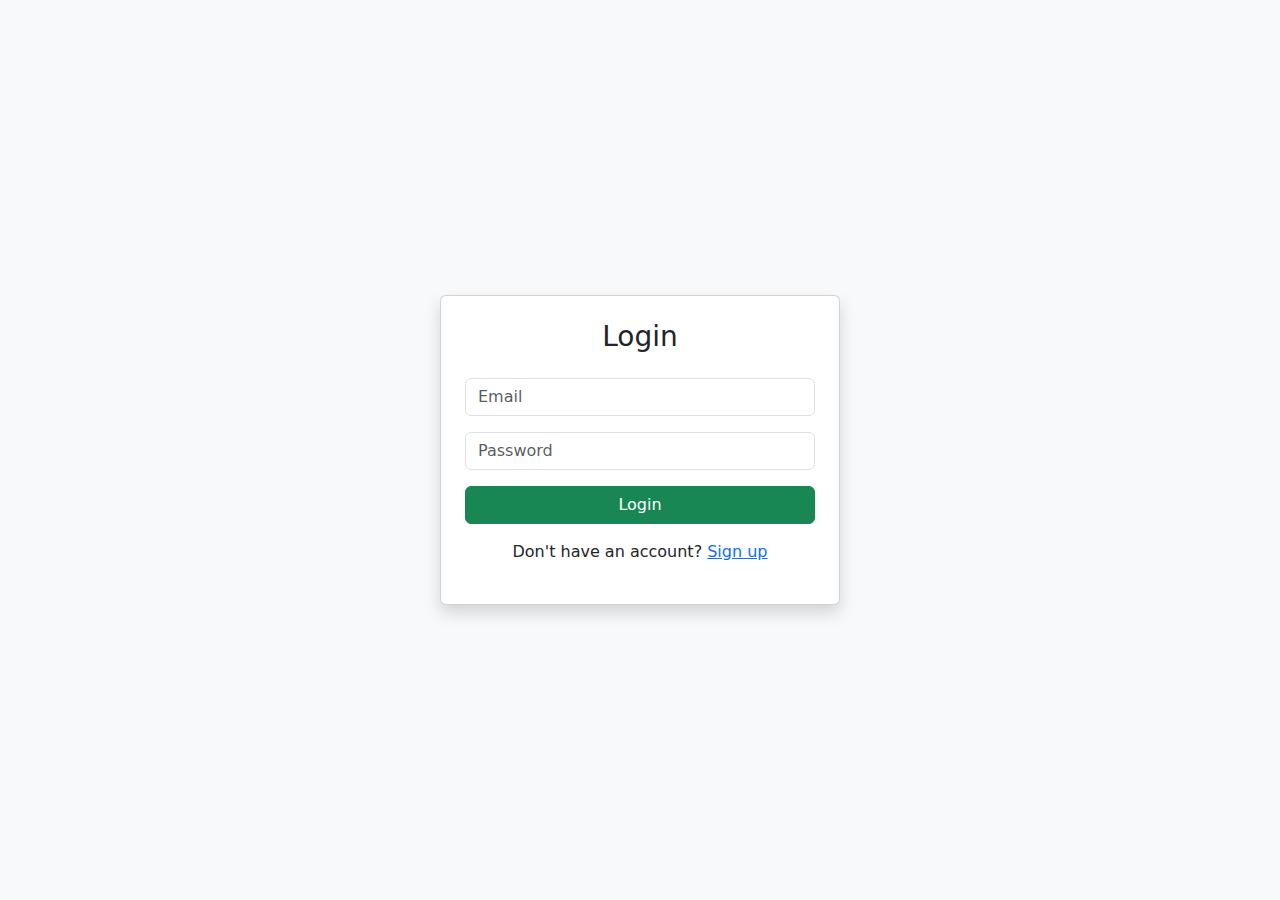
<file: index.html>
<!DOCTYPE html>
<html lang="en">

<head>
    <meta charset="UTF-8">
    <title>Facebook Home Clone</title>
    <link rel="stylesheet" href="assets/style.css">
    <link rel="stylesheet" href="https://cdnjs.cloudflare.com/ajax/libs/font-awesome/6.5.0/css/all.min.css">
</head>

<body>
    <div class="navbar">
        <div class="logo">MyApp</div>

        <div class="search-container"> <!-- New wrapper for positioning -->
            <div class="search-input">
                <input type="text" id="searchInput" placeholder="Search...">
            </div>
            <div id="searchResults" class="search-results">
                <!-- Search results will be dynamically loaded here -->
            </div>
        </div>

        <div class="icons">
            <i class="fas fa-bell position-relative">
                <span id="notification-count"
                    class="badge bg-danger rounded-pill position-absolute top-0 start-100 translate-middle"
                    style="font-size: 0.7em; display: none;">0</span>
            </i>
            <i class="fas fa-user"></i>
            <button class="logout-button">Logout</button>
        </div>
        <div id="notifications-modal" class="notifications-modal">
            <h4>Notifications</h4>
            <ul id="notifications-list">
            </ul>
        </div>
    </div>


    <div class="main">
        <div class="left" id="online-friends">
            <h3>Online Friends</h3>
        </div>
        <div class="center" id="feeds">
            <!-- Create New Post Section (Facebook-style) -->
            <div class="create-post-container card p-3 mb-3">
                <div class="post-header-create">
                    <img id="createPostProfilePic" src="https://placehold.co/50x50" alt="Profile"
                        class="rounded-circle" />
                    <span id="createPostUserName" class="fw-bold">Your Name</span>
                </div>
                <form id="createPostForm">
                    <div class="mb-3 mt-3">
                        <textarea id="postContent" class="form-control post-text-input"
                            placeholder="What's on your mind, [Your Name]?" rows="3" required></textarea>
                    </div>
                    <div class="mb-3" id="imageInputContainer" style="display: none;">
                        <input type="url" id="postImage" class="form-control" placeholder="Image URL (optional)">
                    </div>
                    <div class="post-options-bar d-flex justify-content-around border-top pt-2">
                        <button type="button" class="btn btn-light w-100 me-2" id="addPhotoButton">
                            <i class="fas fa-image text-success me-2"></i> Photo/Video
                        </button>
                        <!-- You can add more buttons here later if needed -->
                        <!-- <button type="button" class="btn btn-light w-100">
                <i class="fas fa-user-tag text-primary me-2"></i> Tag Friends
            </button>
            <button type="button" class="btn btn-light w-100 ms-2">
                <i class="fas fa-smile text-warning me-2"></i> Feeling/Activity
            </button> -->
                    </div>
                    <button type="submit" class="btn btn-primary w-100 mt-3">Post</button>
                </form>
            </div>
            <div id="post-feed"></div>
            <button id="load-more">Load More</button>

        </div>
        <div class="right" id="friend-suggestions">
            <h3>Friend Suggestions</h3>
        </div>
    </div>
    <footer class="footer">
        <div class="footer-container">
            <div class="footer-section">
                <h3>MyApp</h3>
                <p>Your social experience, redefined. Connect, share, and grow together.</p>
            </div>
            <div class="footer-section">
                <h4>Quick Links</h4>
                <ul>
                    <li><a href="#">Home</a></li>
                    <li><a href="#">Messages</a></li>
                    <li><a href="#">Friends</a></li>
                    <li><a href="#">Settings</a></li>
                </ul>
            </div>
            <div class="footer-section">
                <h4>Contact</h4>
                <p>Email: support@myapp.com</p>
                <p>Phone: +91 99999 99999</p>
            </div>
        </div>
        <div class="footer-bottom">
            &copy; 2025 MyApp. All rights reserved.
        </div>
    </footer>



    <script src="script.js"></script>
    <script src="auth.js"></script>
</body>

</html>
</file>
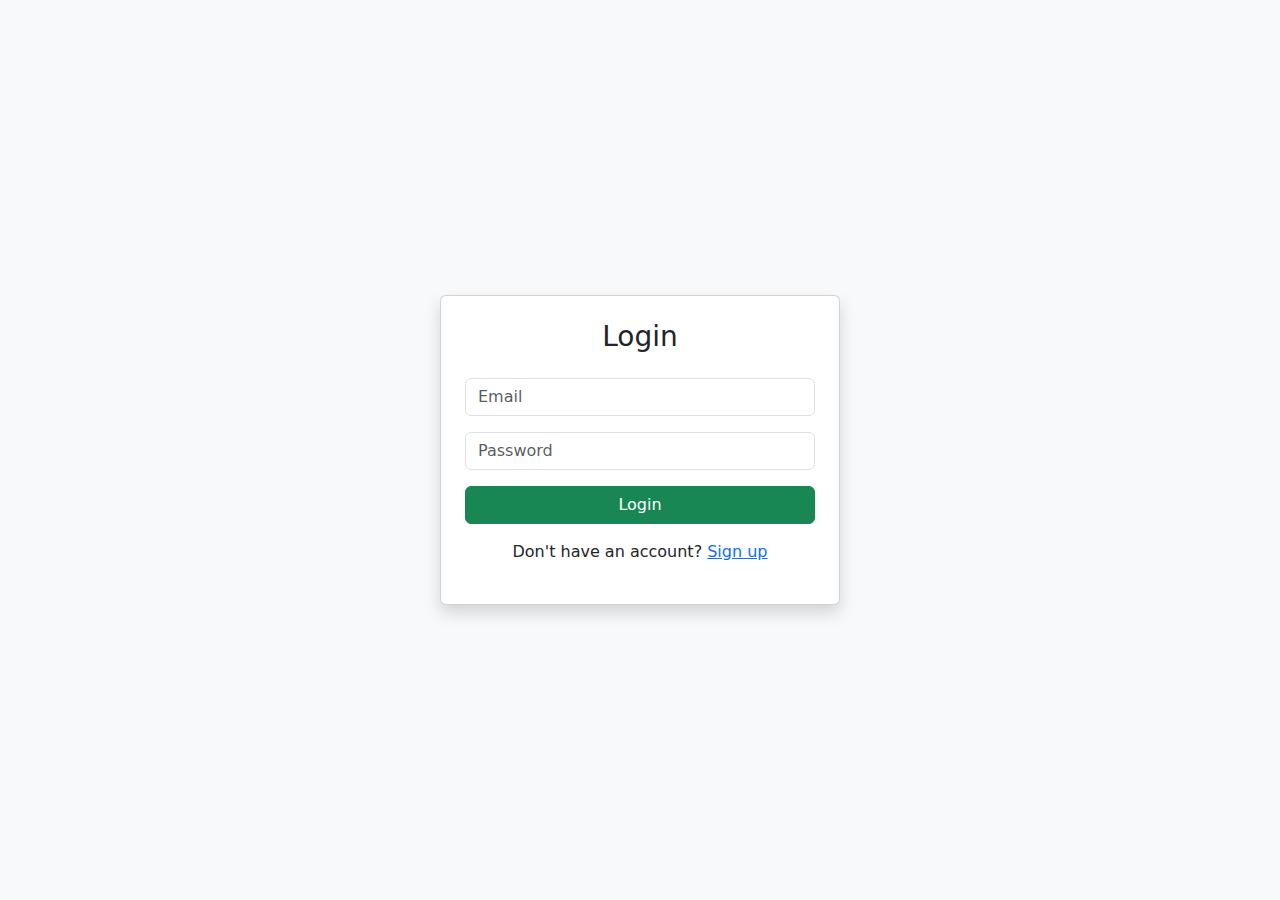
<file: login.html>
<!DOCTYPE html>
<html lang="en">

<head>
    <meta charset="UTF-8" />
    <meta name="viewport" content="width=device-width, initial-scale=1">
    <title>Login</title>
    <link href="https://cdn.jsdelivr.net/npm/bootstrap@5.3.0/dist/css/bootstrap.min.css" rel="stylesheet">
</head>

<body class="bg-light">
    <div class="container d-flex justify-content-center align-items-center min-vh-100">
        <div class="card p-4 shadow" style="width: 100%; max-width: 400px;">
            <h3 class="text-center mb-4">Login</h3>
<form id="loginForm">
    <div class="mb-3">
        <input type="email" class="form-control" id="loginEmail" placeholder="Email" required />
    </div>
    <div class="mb-3">
        <input type="password" class="form-control" id="loginPassword" placeholder="Password" required />
    </div>
    <button type="submit" class="btn btn-success w-100">Login</button>
    <p class="mt-3 text-center">Don't have an account? <a href="signup.html">Sign up</a></p>
</form>
        </div>
    </div>

    <script src="auth.js"></script>
</body>

</html>
</file>
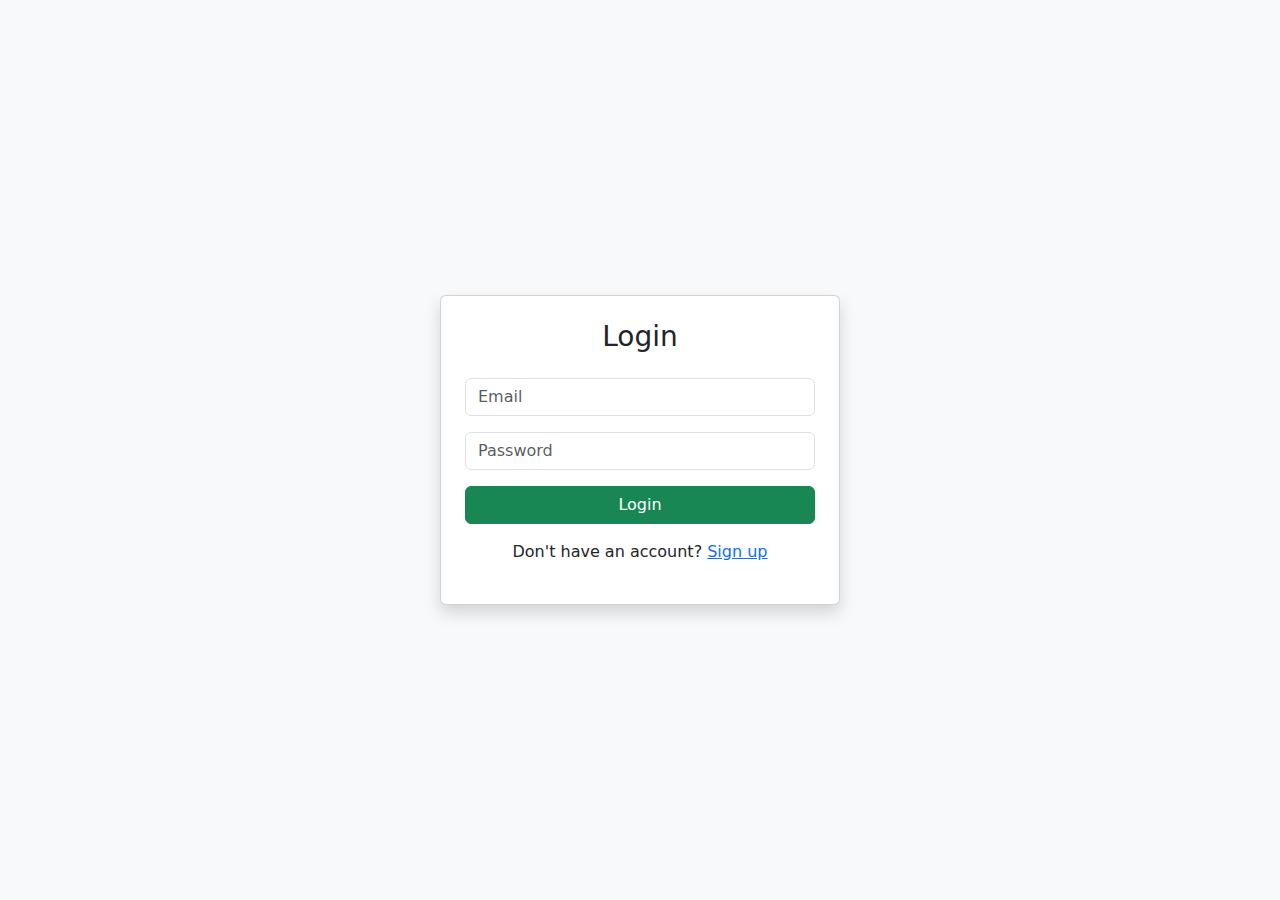
<file: profile.html>
<!DOCTYPE html>
<html lang="en">

<head>
    <meta charset="UTF-8" />
    <meta name="viewport" content="width=device-width, initial-scale=1">
    <title>Profile</title>
    <link href="https://cdn.jsdelivr.net/npm/bootstrap@5.3.0/dist/css/bootstrap.min.css" rel="stylesheet">
</head>

<body class="bg-light">

    <div class="container mt-5">
        <h2 class="text-center mb-4">Your Profile</h2>
        <div class="card shadow p-4">
            <form id="profileForm">
                <div class="mb-3 text-center">
                    <img id="profilePic" src="" width="100" height="100" class="rounded-circle" />
                </div>
                <div class="mb-3">
                    <label>Name</label>
                    <input type="text" class="form-control" id="profileName" required />
                </div>
                <div class="mb-3">
                    <label>Email</label>
                    <input type="email" class="form-control" id="profileEmail" disabled />
                </div>
                <div class="mb-3">
                    <label>Profile Image URL</label>
                    <input type="url" class="form-control" id="profileImage" required />
                </div>
                <button type="submit" class="btn btn-primary">Update</button>
                <a href="index.html" class="btn btn-secondary float-end">Back</a>
            </form>
        </div>
    </div>

    <script src="js/profile.js"></script>
</body>

</html>
</file>
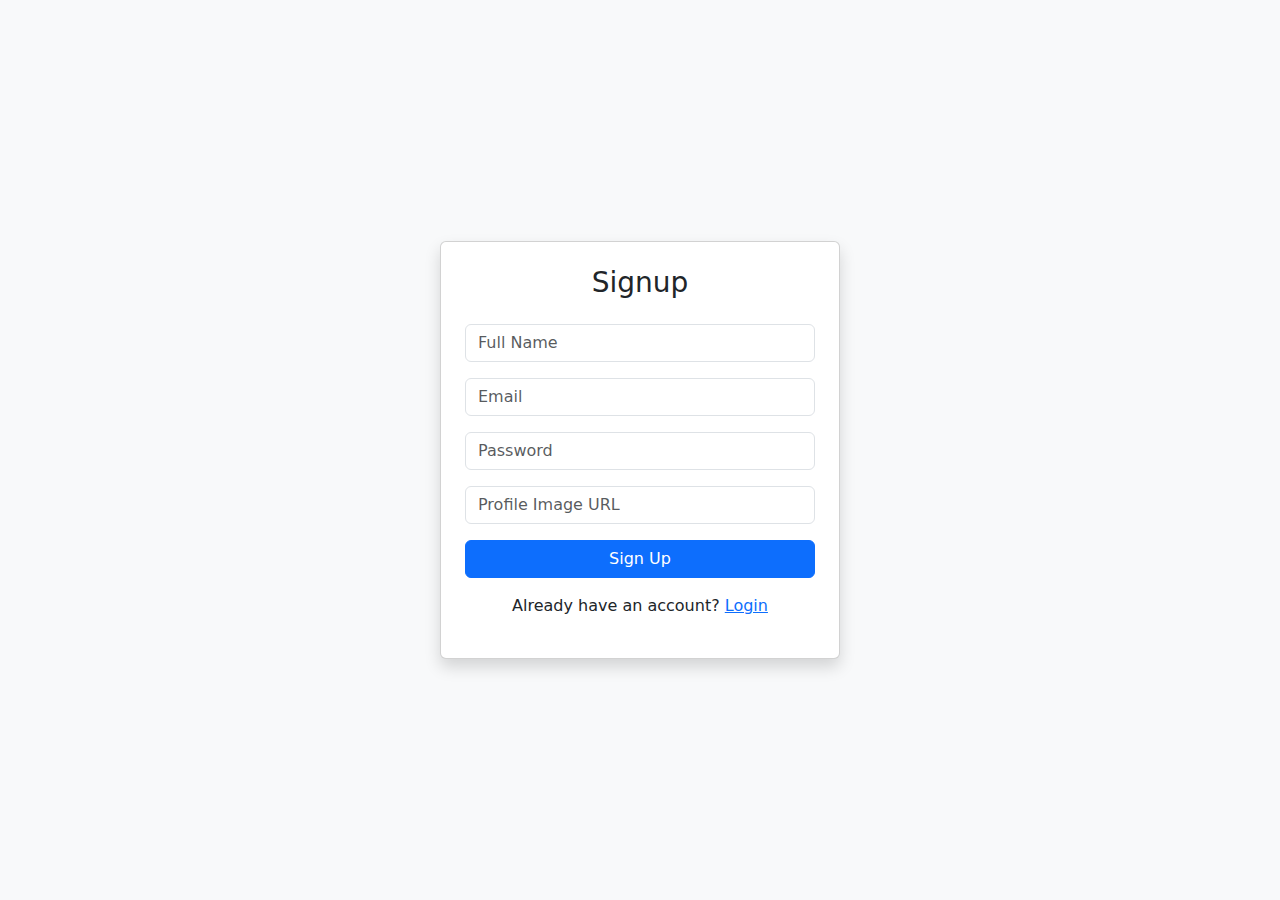
<file: signup.html>
<!DOCTYPE html>
<html lang="en">

<head>
    <meta charset="UTF-8" />
    <meta name="viewport" content="width=device-width, initial-scale=1">
    <title>Signup</title>
    <link href="https://cdn.jsdelivr.net/npm/bootstrap@5.3.0/dist/css/bootstrap.min.css" rel="stylesheet">
</head>

<body class="bg-light">
    <div class="container d-flex justify-content-center align-items-center min-vh-100">
        <div class="card p-4 shadow" style="width: 100%; max-width: 400px;">
            <h3 class="text-center mb-4">Signup</h3>
            <form id="signupForm">
                <div class="mb-3">
                    <input type="text" class="form-control" id="name" placeholder="Full Name" required />
                </div>
                <div class="mb-3">
                    <input type="email" class="form-control" id="email" placeholder="Email" required />
                </div>
                <div class="mb-3">
                    <input type="password" class="form-control" id="password" placeholder="Password" required />
                </div>
                <div class="mb-3">
                    <input type="url" class="form-control" id="image" placeholder="Profile Image URL" required />
                </div>
                <button type="submit" class="btn btn-primary w-100">Sign Up</button>
                <p class="mt-3 text-center">Already have an account? <a href="login.html">Login</a></p>
            </form>
        </div>
    </div>

    <script src="auth.js"></script>
</body>

</html>
</file>
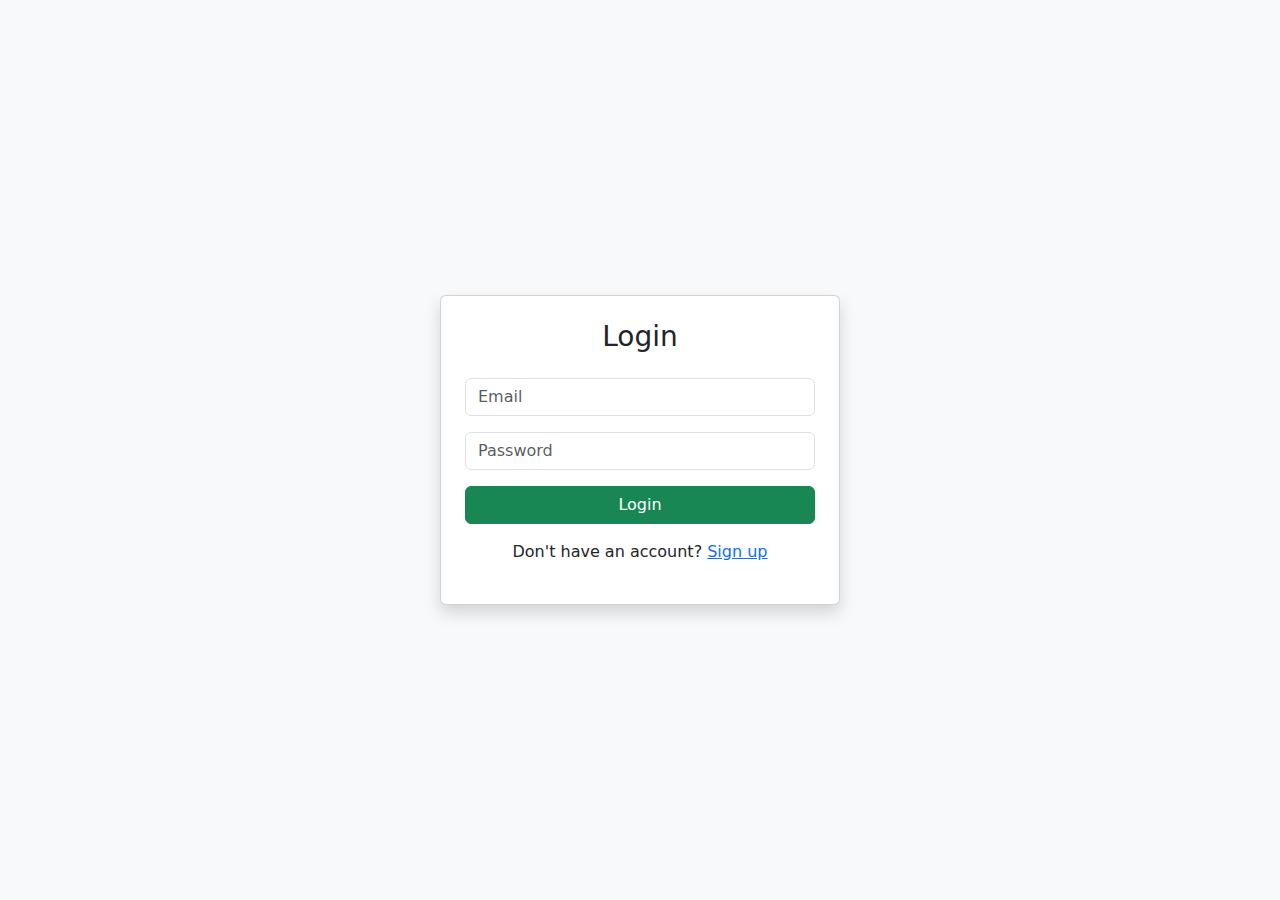
<file: user_profile.html>
<!DOCTYPE html>
<html lang="en">

<head>
    <meta charset="UTF-8" />
    <meta name="viewport" content="width=device-width, initial-scale=1">
    <title>User Profile</title>
    <link href="https://cdn.jsdelivr.net/npm/bootstrap@5.3.0/dist/css/bootstrap.min.css" rel="stylesheet">
    <link rel="stylesheet" href="https://cdnjs.cloudflare.com/ajax/libs/font-awesome/6.5.0/css/all.min.css">
    <link rel="stylesheet" href="assets/style.css"> <!-- Re-use your main styles -->
</head>

<body class="bg-light">

    <!-- Navbar (Optional, but good for consistency) -->
    <div class="navbar">
        <div class="logo">MyApp</div>
        <div class="search-input">
            <!-- Search bar here if you want it on profile page too -->
            <input type="text" placeholder="Search..." disabled>
        </div>
        <div class="icons">
            <i class="fas fa-bell"></i>
            <i class="fas fa-envelope"></i>
            <i class="fas fa-user"></i>
            <button class="logout-button">Logout</button>
        </div>
    </div>

    <div class="container mt-5">
        <div class="card shadow p-4">
            <div class="text-center mb-4">
                <img id="userProfilePic" src="https://placehold.co/120x120" width="120" height="120"
                    class="rounded-circle mb-3" />
                <h3 id="userProfileName" class="mb-1">User Name</h3>
                <p id="userProfileEmail" class="text-muted">user@example.com</p>
                <div id="profileActions" class="mt-3">
                    <!-- Friend request button or "Friends" status will go here -->
                </div>
            </div>

            <hr>

            <div class="row mt-4">
                <div class="col-md-6">
                    <h4>Friends</h4>
                    <ul id="userFriendsList" class="list-group">
                        <!-- User's friends will be dynamically loaded here -->
                    </ul>
                    <p id="noFriendsMessage" class="text-muted mt-2" style="display: none;">This user has no friends
                        yet.</p>
                </div>
                <div class="col-md-6">
                    <h4>Posts</h4>
                    <div id="userPostsFeed">
                        <!-- User's posts will be dynamically loaded here -->
                    </div>
                    <p id="noPostsMessage" class="text-muted mt-2" style="display: none;">This user has no posts yet.
                    </p>
                </div>
            </div>

            <div class="mt-4 text-center">
                <a href="index.html" class="btn btn-secondary">Back to Home</a>
            </div>
        </div>
    </div>

    <!-- Footer (Optional, for consistency) -->
    <footer class="footer">
        <div class="footer-container">
            <div class="footer-section">
                <h3>MyApp</h3>
                <p>Your social experience, redefined. Connect, share, and grow together.</p>
            </div>
            <div class="footer-section">
                <h4>Quick Links</h4>
                <ul>
                    <li><a href="#">Home</a></li>
                    <li><a href="#">Messages</a></li>
                    <li><a href="#">Friends</a></li>
                    <li><a href="#">Settings</a></li>
                </ul>
            </div>
            <div class="footer-section">
                <h4>Contact</h4>
                <p>Email: support@myapp.com</p>
                <p>Phone: +91 99999 99999</p>
            </div>
        </div>
        <div class="footer-bottom">
            &copy; 2025 MyApp. All rights reserved.
        </div>
    </footer>


    <script src="auth.js"></script> <!-- For logout and auth check -->
    <script src="js/user_profile.js"></script> <!-- New script for this page -->
</body>

</html>
</file>
<file: assets/style.css>
/* --- Basic setup for the whole page --- */
body {
    font-family: Arial, sans-serif;
    margin: 0;
    padding: 0;
    display: flex;
    flex-direction: column;
    min-height: 100vh;
    /* Ensures body takes full viewport height for footer to stick */
    background-color: #f0f2f5;
    /* Light background for the whole page */
}

/* Hide scrollbars for a cleaner look */
::-webkit-scrollbar {
    display: none;
    /* For Chrome/Safari */
}

html {
    scrollbar-width: none;
    /* For Firefox */
}

/* --- Main Layout: left, center, right columns --- */
.main {
    display: flex;
    padding: 10px;
    flex-grow: 1;
    /* Allows main content to take available space */
}

.left,
.center,
.right {
    padding: 10px;
    box-sizing: border-box;
    /* Include padding in element's total width/height */
    margin: 5px;
    /* Spacing between columns */
    background-color: white;
    border-radius: 10px;
    box-shadow: 0 2px 4px rgba(0, 0, 0, 0.1);
}

.left,
.right {
    width: 20%;
}

.center {
    width: 60%;
    max-height: calc(100vh - 80px);
    /* Limits height to fit screen, allowing scroll */
    overflow-y: auto;
    /* Adds scrollbar if content overflows */
    display: flex;
    flex-direction: column;
    gap: 20px;
    /* Space between create-post and posts */
}

#post-feed {
    flex-grow: 1;
    background-color: white;
    border-radius: 10px;
    padding-top: 10px;
}

#load-more {
    margin: 10px auto;
    padding: 10px 20px;
    background-color: #1d7df3;
    color: white;
    border: none;
    border-radius: 5px;
    cursor: pointer;
    transition: background-color 0.3s ease;
}

/* --- General Card/Container Styles --- */
.card {
    background-color: white;
    border: 1px solid #ddd;
    border-radius: 8px;
    box-shadow: 0 1px 2px rgba(0, 0, 0, 0.05);
    padding: 15px;
    margin-bottom: 15px;
}

/* =================== */
/* Navbar Styles */
/* =================== */
.navbar {
    display: flex;
    align-items: center;
    justify-content: space-between;
    background-color: #1d7df3;
    color: white;
    padding: 10px 30px;
    box-shadow: 0 2px 8px rgba(0, 0, 0, 0.1);
    position: sticky;
    top: 0;
    z-index: 1000;
}

.navbar .logo {
    font-size: 24px;
    font-weight: bold;
}

.navbar .search-input {
    flex: 1;
    max-width: 400px;
    margin: 0 20px;
    position: relative;
    /* For positioning search results */
}

.navbar .search-input input {
    width: 100%;
    padding: 8px 15px;
    border-radius: 25px;
    border: none;
    outline: none;
    font-size: 16px;
}

.navbar .icons {
    display: flex;
    align-items: center;
    gap: 20px;
    font-size: 20px;
}

.navbar .icons i {
    cursor: pointer;
    transition: transform 0.2s;
}

.navbar .logout-button {
    margin-left: 20px;
    padding: 6px 14px;
    border: none;
    border-radius: 6px;
    background-color: white;
    color: #1d7df3;
    font-weight: bold;
    cursor: pointer;
    transition: all 0.2s ease-in-out;
}

/* =========================== */
/* Footer Styles */
/* =========================== */
.footer {
    background-color: #0d47a1;
    color: white;
    padding: 2rem 1rem 1rem;
    margin-top: auto;
    /* Pushes footer to the bottom */
    font-size: 0.95rem;
}

.footer-container {
    display: flex;
    justify-content: space-between;
    flex-wrap: wrap;
    gap: 2rem;
    max-width: 1200px;
    margin: auto;
}

.footer-section h3,
.footer-section h4 {
    margin-bottom: 0.8rem;
    font-weight: bold;
    color: #90caf9;
}

.footer-section ul {
    list-style: none;
    padding: 0;
}

.footer-section ul li a {
    color: white;
    text-decoration: none;
    transition: color 0.3s ease;
}

.footer-bottom {
    text-align: center;
    margin-top: 2rem;
    border-top: 1px solid rgba(255, 255, 255, 0.2);
    padding-top: 1rem;
    font-size: 0.85rem;
}

/* =================== */
/* Sidebar Common Styles */
/* =================== */
.left-sidebar h3,
.right-sidebar h3 {
    padding: 10px 0;
    font-size: 18px;
    font-weight: bold;
    border-bottom: 1px solid #ccc;
    margin-bottom: 15px;
    color: #333;
    text-align: center;
}

/* =================== */
/* Friend & Suggestion List Items */
/* =================== */
.friend,
.suggestion {
    display: flex;
    align-items: center;
    padding: 8px 10px;
    border: 1px solid #eee;
    box-shadow: 0 1px 2px rgba(0, 0, 0, 0.05);
    border-radius: 8px;
    margin-bottom: 8px;
    background-color: #fff;
    transition: background-color 0.2s ease;
}

.friend img,
.suggestion img {
    border-radius: 50%;
    width: 35px;
    height: 35px;
    margin-right: 10px;
    object-fit: cover;
    border: 1px solid #ddd;
}

.friend span,
.suggestion span {
    flex-grow: 1;
    font-size: 0.95em;
    color: #333;
    font-weight: 500;
}

.status-dot {
    width: 10px;
    height: 10px;
    border-radius: 50%;
    margin-left: auto;
    border: 1px solid #ccc;
}

/* Friend Suggestion Buttons */
.suggestion .add-btn {
    background-color: #e4e6eb;
    color: #333;
    border: none;
    border-radius: 6px;
    padding: 6px 12px;
    font-size: 0.9em;
    font-weight: 600;
    cursor: pointer;
    transition: background-color 0.2s ease, color 0.2s ease;
    white-space: nowrap;
    margin-left: 10px;
}

.suggestion .add-btn[disabled] {
    background-color: #ccc;
    color: #666;
    cursor: not-allowed;
    opacity: 0.8;
}

/* =================== */
/* Create Post Section Styles */
/* =================== */
.create-post-container {
    margin-bottom: 20px;
}

.create-post-container .post-header-create {
    display: flex;
    align-items: center;
    margin-bottom: 15px;
}

.create-post-container .post-header-create img {
    border-radius: 50%;
    width: 45px;
    height: 45px;
    margin-right: 12px;
    object-fit: cover;
    border: 1px solid #ddd;
}

.create-post-container .post-header-create span {
    font-weight: bold;
    color: #333;
    font-size: 1.2em;
}

.create-post-container .post-text-input {
    width: 100%;
    border: none;
    resize: vertical;
    min-height: 60px;
    font-size: 1.1em;
    padding: 10px;
    outline: none;
    box-sizing: border-box;
}

.create-post-container .post-options-bar {
    display: flex;
    justify-content: space-around;
    padding-top: 10px;
    border-top: 1px solid #eee;
    margin-top: 15px;
    margin-bottom: 15px;
}

.create-post-container .post-options-bar .btn {
    flex-grow: 1;
    margin: 0 5px;
    background-color: #f0f2f5;
    color: #65676b;
    font-weight: 600;
    border: none;
    border-radius: 6px;
    padding: 10px 10px;
    display: flex;
    align-items: center;
    justify-content: center;
    transition: background-color 0.2s ease;
    cursor: pointer;
}

.create-post-container .post-options-bar .btn i {
    margin-right: 8px;
    font-size: 1.3em;
}

.create-post-container .btn-primary {
    width: 100%;
    padding: 12px;
    background-color: #1877f2;
    border-color: #1877f2;
    color: white;
    font-weight: bold;
    border-radius: 6px;
    cursor: pointer;
    transition: background-color 0.2s ease;
}

#imageInputContainer {
    display: none;
    margin-top: 10px;
    padding: 10px;
    border: 1px dashed #ccc;
    border-radius: 5px;
    background-color: #f9f9f9;
}

/* =================== */
/* Individual Post Styles */
/* =================== */
.post {
    margin-bottom: 15px;
    padding: 15px;
    border-radius: 8px;
}

.post .post-header {
    display: flex;
    align-items: center;
    margin-bottom: 15px;
}

.post .post-header img {
    border-radius: 50%;
    width: 45px;
    height: 45px;
    margin-right: 12px;
    object-fit: cover;
    border: 1px solid #ddd;
}

.post .post-header strong {
    font-weight: bold;
    color: #333;
    font-size: 1.15em;
    margin-right: auto;
}

.post .post-header span {
    font-size: 0.8em;
    color: #65676b;
}

.post .post-content {
    margin-bottom: 15px;
}

.post .post-content p {
    margin-bottom: 8px;
    line-height: 1.5;
    color: #333;
}

.post .post-content p strong {
    font-size: 1.1em;
    color: #222;
}

.post .post-content img {
    width: 100%;
    height: auto;
    border-radius: 6px;
    margin-top: 10px;
    max-height: 450px;
    object-fit: cover;
    background-color: #f0f2f5;
    border: 1px solid #eee;
}

.post .post-footer {
    display: flex;
    align-items: center;
    padding-top: 10px;
    border-top: 1px solid #eee;
    color: #65676b;
    font-size: 0.95em;
    gap: 5px;
}

.post .post-footer .like-icon {
    font-size: 1.4em;
    margin-right: 5px;
    cursor: pointer;
    color: #65676b;
    transition: color 0.2s ease, transform 0.2s ease;
}

.post .post-footer .like-icon.liked,
.post .post-footer .like-icon.fa-solid {
    color: #e74c3c;
}

/* =================== */
/* Search Bar & Results Styles */
/* =================== */
.search-results {
    display: none;
    position: absolute;
    top: 110%;
    left: 0;
    width: 100%;
    max-height: 250px;
    overflow-y: auto;
    background-color: white;
    border: 1px solid #ddd;
    border-radius: 8px;
    box-shadow: 0 4px 12px rgba(0, 0, 0, 0.15);
    z-index: 1000;
    padding: 10px 0;
}

.search-result-item {
    display: flex;
    align-items: center;
    padding: 8px 15px;
    cursor: pointer;
    transition: background-color 0.2s ease;
}

.search-result-item img {
    border-radius: 50%;
    width: 35px;
    height: 35px;
    margin-right: 10px;
    object-fit: cover;
    border: 1px solid #eee;
}

.search-result-item span {
    font-size: 1em;
    color: #333;
    font-weight: 500;
}

/* =================== */
/* Notification Badge & Modal Styles */
/* =================== */

/* Bootstrap-like positioning utilities for the badge */
.position-relative {
    position: relative;
}

.position-absolute {
    position: absolute;
}

.top-0 {
    top: 0;
}

.start-100 {
    left: 100%;
}

.translate-middle {
    transform: translate(-50%, -50%);
}

.badge {
    display: inline-block;
    padding: .35em .65em;
    font-size: .75em;
    font-weight: 700;
    line-height: 1;
    text-align: center;
    white-space: nowrap;
    vertical-align: baseline;
    border-radius: .25rem;
    position: absolute;
}

.bg-danger {
    background-color: #dc3545 !important;
    color: white;
}

.rounded-pill {
    border-radius: 50rem !important;
}


.notifications-modal {
    display: none;
    position: absolute;
    top: 65px;
    right: 20px;
    width: 320px;
    max-height: 400px;
    overflow-y: auto;
    background-color: white;
    border: 1px solid #ddd;
    border-radius: 8px;
    box-shadow: 0 4px 12px rgba(0, 0, 0, 0.15);
    z-index: 1001;
    padding: 15px;
    color: #333;
}

.notifications-modal.show {
    display: block;
    /* Show when 'show' class is added by JS */
}

.notifications-modal h4 {
    margin-top: 0;
    margin-bottom: 15px;
    color: #1d7df3;
    text-align: center;
    border-bottom: 1px solid #eee;
    padding-bottom: 10px;
}

.notifications-modal ul {
    list-style: none;
    padding: 0;
    margin: 0;
}

.notifications-modal li.notification-item {
    padding: 12px 0;
    border-bottom: 1px solid #eee;
    display: flex;
    flex-direction: column;
    gap: 8px;
}

.notification-item span strong {
    color: #1d7df3;
    /* Highlights sender's name */
}

.notification-actions button {
    padding: 8px 12px;
    border: none;
    border-radius: 5px;
    cursor: pointer;
    font-size: 0.85em;
    margin-right: 8px;
    transition: background-color 0.2s ease, transform 0.1s ease;
}

.notification-actions .accept-btn {
    background-color: #28a745;
    color: white;
}

.notification-actions .reject-btn {
    background-color: #dc3545;
    color: white;
}

/* =================== */
/* User Profile Page Specific Styles */
/* =================== */
#userProfilePic {
    border-radius: 50%;
    object-fit: cover;
    width: 120px;
    height: 120px;
    border: 3px solid #1d7df3;
    display: block;
    margin: 0 auto 20px auto;
}

#profileActions {
    display: flex;
    justify-content: center;
    gap: 10px;
    margin-top: 20px;
    margin-bottom: 20px;
}

#profileActions .btn {
    padding: 10px 20px;
    font-weight: 600;
    border-radius: 6px;
    border: none;
    cursor: pointer;
    transition: background-color 0.2s ease, transform 0.1s ease;
}

#profileActions .btn-primary {
    background-color: #1877f2;
    color: white;
}

#profileActions .btn-secondary {
    background-color: #6c757d;
    color: white;
}

#profileActions .btn-success {
    background-color: #28a745;
    color: white;
}

#profileActions .btn-danger {
    background-color: #dc3545;
    color: white;
}

#userFriendsList {
    padding: 0;
    list-style: none;
    margin-top: 20px;
}

#userFriendsList h3 {
    text-align: center;
    border-bottom: 1px solid #eee;
    padding-bottom: 10px;
    margin-bottom: 15px;
    color: #333;
}

#userFriendsList .list-group-item {
    display: flex;
    align-items: center;
    padding: 10px;
    border: 1px solid #eee;
    border-radius: 8px;
    margin-bottom: 8px;
    cursor: pointer;
    background-color: #fff;
    transition: background-color 0.2s ease;
}

#userFriendsList .list-group-item img {
    border-radius: 50%;
    object-fit: cover;
    width: 40px;
    height: 40px;
    margin-right: 12px;
    border: 1px solid #ddd;
}

#userFriendsList .list-group-item span {
    font-weight: 500;
    color: #333;
    font-size: 1.05em;
}

#userPostsFeed .post {
    margin-bottom: 15px;
    border: 1px solid #eee;
    box-shadow: 0 1px 2px rgba(0, 0, 0, 0.05);
}


/* For screens smaller than 1024px (like tablets) */
@media (max-width: 1024px) {
    .main {
        flex-direction: column;
        /* Stack the columns vertically */
        padding: 5px;
    }

    .left,
    .right {
        width: 95%;
        margin: 5px auto;
        order: 2;
        /* Sidebars go below the center column */
    }

    .center {
        width: 95%;
        margin: 5px auto;
        max-height: none;
        /* Let it expand freely */
        overflow-y: visible;
        /* No specific scrollbar here */
        order: 1;
        /* Center column comes first */
    }

    .navbar {
        flex-wrap: wrap;
        /* Allow navbar items to wrap */
        padding: 10px 15px;
        justify-content: center;
    }

    .navbar .logo {
        margin-bottom: 10px;
    }

    .navbar .search-input {
        order: 3;
        /* Push search bar to the bottom */
        margin: 10px 0;
        width: 100%;
        max-width: 100%;
    }

    .navbar .icons {
        order: 2;
        margin-left: auto;
    }

    .navbar .logout-button {
        margin-left: 10px;
    }

    .notifications-modal {
        right: 10px;
        width: 280px;
    }

    .footer-container {
        flex-direction: column;
        text-align: center;
    }
}

/* For even smaller screens (like phones) */
@media (max-width: 768px) {
    body {
        font-size: 14px;
    }

    .main {
        padding: 5px;
    }

    .left,
    .center,
    .right {
        width: 98%;
        margin: 5px auto;
        padding: 8px;
    }

    .navbar {
        padding: 8px 10px;
        flex-direction: column;
        /* Stack all navbar items vertically */
        align-items: flex-start;
    }

    .navbar .logo {
        width: 100%;
        text-align: center;
        margin-bottom: 10px;
    }

    .navbar .search-input {
        width: 100%;
        margin: 5px 0;
    }

    .navbar .icons {
        width: 100%;
        justify-content: space-around;
        margin-left: 0;
        margin-top: 10px;
        border-top: 1px solid rgba(255, 255, 255, 0.2);
        padding-top: 10px;
    }

    .navbar .logout-button {
        margin-left: 0;
        margin-top: 10px;
        width: 100%;
    }

    .navbar .icons i {
        font-size: 18px;
    }

    .create-post-container .post-header-create img,
    .post .post-header img {
        width: 35px;
        height: 35px;
        margin-right: 8px;
    }

    .create-post-container .post-header-create span,
    .post .post-header strong {
        font-size: 1em;
    }

    .post .post-content p {
        font-size: 0.9em;
    }

    .post .post-content p strong {
        font-size: 1em;
    }

    .post .post-content img {
        max-height: 300px;
    }

    .notifications-modal {
        width: 90%;
        right: 5%;
        left: 5%;
        top: 60px;
    }

    #profileActions {
        flex-direction: column;
        align-items: center;
    }

    #profileActions .btn {
        width: 80%;
        max-width: 250px;
    }
}
</file>
